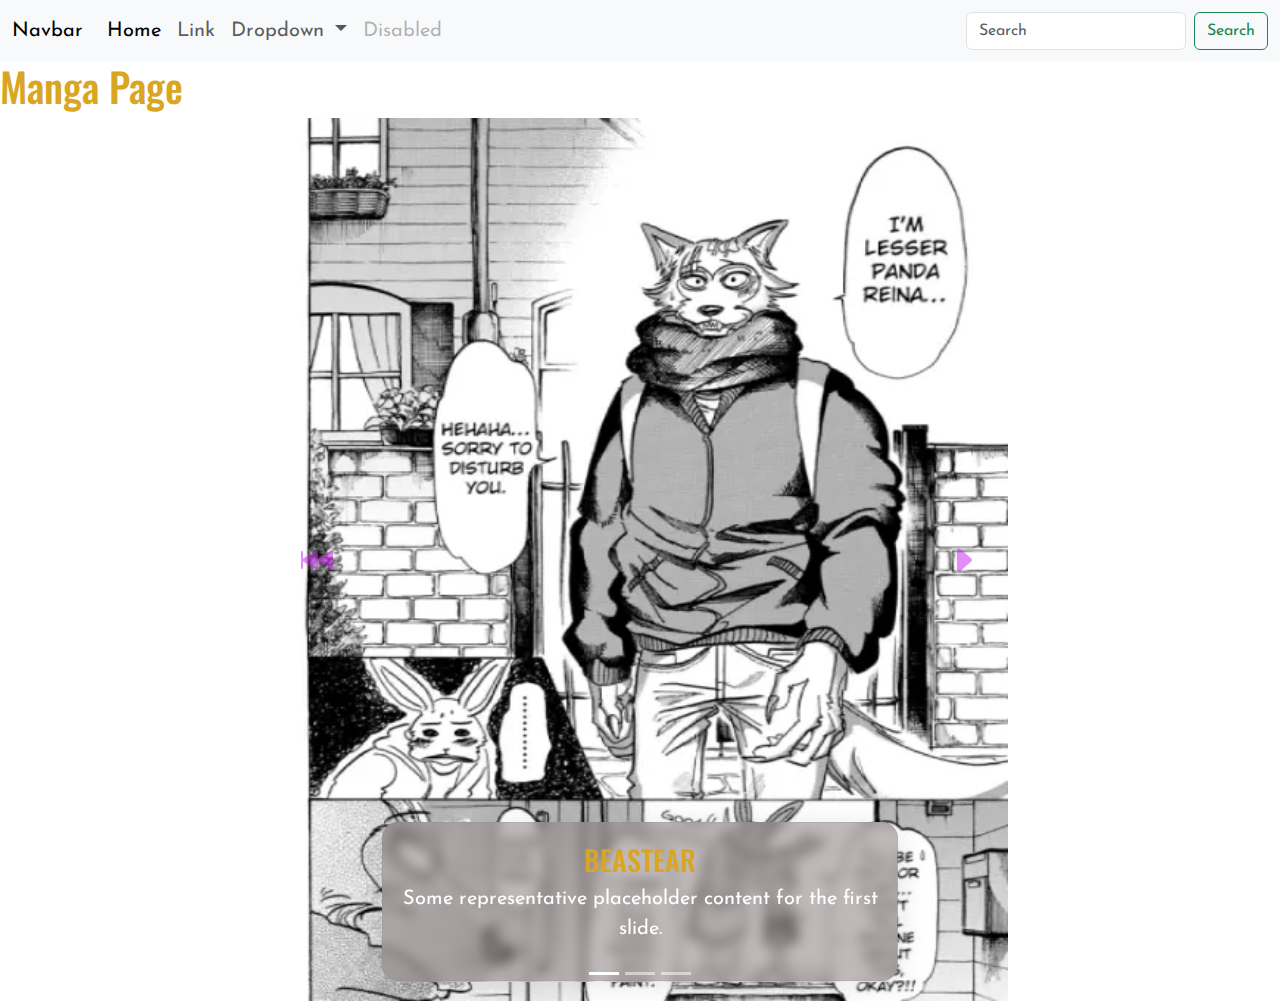
<file: index.html>
<!DOCTYPE html>
<html lang="en">
<head>
    <meta charset="UTF-8">
    <meta http-equiv="X-UA-Compatible" content="IE=edge">
    <meta name="viewport" content="width=device-width, initial-scale=1.0">
    <title>BOOTSTRAP</title>
    <!-- link bootstrap -->
    <link rel="stylesheet" href="https://cdn.jsdelivr.net/npm/bootstrap@5.3.0-alpha3/dist/css/bootstrap.min.css">

    <!-- css propio -->
    <link rel="stylesheet" href="css/style.css">

</head>
<body>
    <header>
        <nav class="navbar navbar-expand-lg bg-body-tertiary">
            <div class="container-fluid">
              <a class="navbar-brand" href="#">Navbar</a>
              <button class="navbar-toggler" type="button" data-bs-toggle="collapse" data-bs-target="#navbarSupportedContent" aria-controls="navbarSupportedContent" aria-expanded="false" aria-label="Toggle navigation">
                <span class="navbar-toggler-icon"></span>
              </button>
              <div class="collapse navbar-collapse" id="navbarSupportedContent">
                <ul class="navbar-nav me-auto mb-2 mb-lg-0">
                  <li class="nav-item">
                    <a class="nav-link active" aria-current="page" href="#">Home</a>
                  </li>
                  <li class="nav-item">
                    <a class="nav-link" href="#">Link</a>
                  </li>
                  <li class="nav-item dropdown">
                    <a class="nav-link dropdown-toggle" href="#" role="button" data-bs-toggle="dropdown" aria-expanded="false">
                      Dropdown
                    </a>
                    <ul class="dropdown-menu">
                      <li><a class="dropdown-item" href="#">Action</a></li>
                      <li><a class="dropdown-item" href="#">Another action</a></li>
                      <li><hr class="dropdown-divider"></li>
                      <li><a class="dropdown-item" href="#">Something else here</a></li>
                    </ul>
                  </li>
                  <li class="nav-item">
                    <a class="nav-link disabled">Disabled</a>
                  </li>
                </ul>
                <form class="d-flex" role="search">
                  <input class="form-control me-2" type="search" placeholder="Search" aria-label="Search">
                  <button class="btn btn-outline-success" type="submit">Search</button>
                </form>
              </div>
            </div>
          </nav>
    </header>
    <main>
        <h1>Manga Page</h1>
        <!-- carousel -->
        <section class="container">
            <div class="row">
            <div id="carouselExampleCaptions" class="carousel slide col-8 mx-auto">
                <div class="carousel-indicators">
                  <button type="button" data-bs-target="#carouselExampleCaptions" data-bs-slide-to="0" class="active" aria-current="true" aria-label="Slide 1"></button>
                  <button type="button" data-bs-target="#carouselExampleCaptions" data-bs-slide-to="1" aria-label="Slide 2"></button>
                  <button type="button" data-bs-target="#carouselExampleCaptions" data-bs-slide-to="2" aria-label="Slide 3"></button>
                </div>
                <div class="carousel-inner">
                  <div class="carousel-item active">
                    <img src="./img/beastears500x600 (1).webp" class="d-block w-100" alt="...">
                    <div class="carousel-caption d-none d-md-block carousel-fondo">
                      <h3>BEASTEAR</h3>
                      <p>Some representative placeholder content for the first slide.</p>
                    </div>
                  </div>
                  <div class="carousel-item">
                    <img src="./img/hanako-kun500x600 (1).webp" class="d-block w-100" alt="...">
                    <div class="carousel-caption d-none d-md-block carousel-fondo">
                      <h3>HANAKO</h3>
                      <p>Some representative placeholder content for the second slide.</p>
                    </div>
                  </div>
                  <div class="carousel-item">
                    <img src="./img/Pumpkin-Night500x6000.webp" class="d-block w-100" alt="...">
                    <div class="carousel-caption d-none d-md-block carousel-fondo">
                      <h3>PUMPKIN NIGHT</h3>
                      <p>Some representative placeholder content for the third slide.</p>
                    </div>
                  </div>
                </div>
                <button class="carousel-control-prev" type="button" data-bs-target="#carouselExampleCaptions" data-bs-slide="prev">
                  <span class="carousel-control-prev-icon" aria-hidden="true"></span>
                  <span class="visually-hidden">Previous</span>
                </button>
                <button class="carousel-control-next" type="button" data-bs-target="#carouselExampleCaptions" data-bs-slide="next">
                  <span class="carousel-control-next-icon" aria-hidden="true"></span>
                  <span class="visually-hidden">Next</span>
                </button>
              </div>
            </div>
        </section>

        <!-- card -->


        <!-- grid system -->
       

    </main>
    <footer>
        <!-- form -->
    </footer>

    <!-- script bootstrap -->
    <script src="https://cdn.jsdelivr.net/npm/bootstrap@5.3.0-alpha3/dist/js/bootstrap.bundle.min.js"></script>
</body>
</html>
</file>
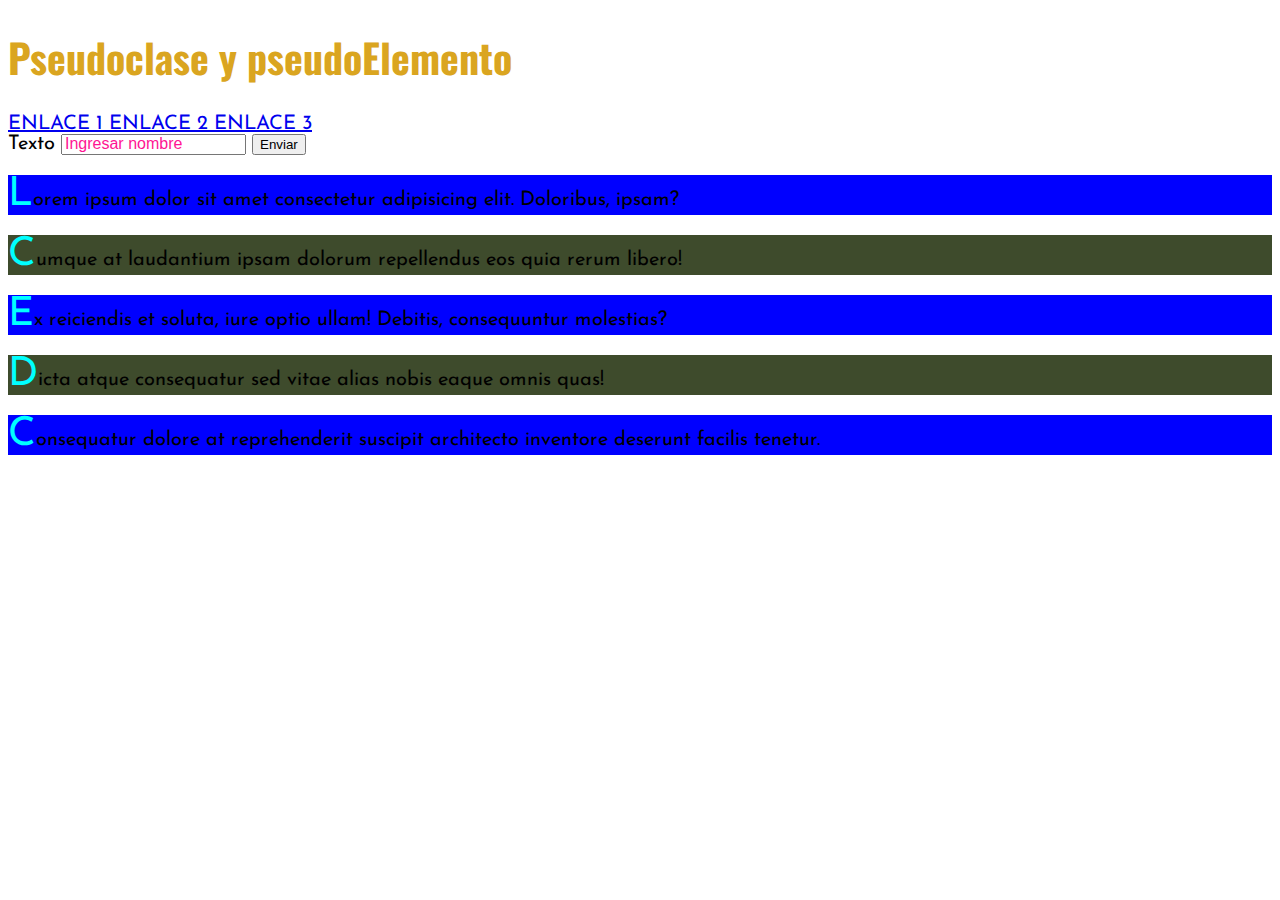
<file: pages/pseudoclase.html>
<!DOCTYPE html>
<html lang="en">

<head>
    <meta charset="UTF-8">
    <meta http-equiv="X-UA-Compatible" content="IE=edge">
    <meta name="viewport" content="width=device-width, initial-scale=1.0">
    <title>Pseudoclase</title>
    <link rel="stylesheet" href="../css/style.css">
</head>

<body>
    <h1>Pseudoclase y pseudoElemento</h1>

    <section class="enlaces">
        <a href="http://">ENLACE 1 </a>
        <a href="http://">ENLACE 2 </a>
        <a href="http://">ENLACE 3 </a>
    </section>

    <section>
        <form action="">
            <div>
                <label for="texto">Texto</label>
                <input type="text" name="texto" id="texto" placeholder="Ingresar nombre">
                <input type="submit" value="Enviar">
            </div>
        </form>
    </section>

    <section>
        <div class="caja">
            <p>Lorem ipsum dolor sit amet consectetur adipisicing elit. Doloribus, ipsam?</p>
        </div>
        <div class="caja">
            <p>Cumque at laudantium ipsam dolorum repellendus eos quia rerum libero!</p>
        </div>
        <div class="caja">
            <p>Ex reiciendis et soluta, iure optio ullam! Debitis, consequuntur molestias?</p>
        </div>
        <div class="caja">
            <p>Dicta atque consequatur sed vitae alias nobis eaque omnis quas!</p>
        </div>
        <div class="caja">
            <p>Consequatur dolore at reprehenderit suscipit architecto inventore deserunt facilis tenetur.</p>
        </div>
    </section>



</body>

</html>
</file>
<file: css/style.css>
/* PSEUDOCLASE */

@import url('https://fonts.googleapis.com/css2?family=Josefin+Sans&family=Oswald:wght@300&display=swap');

body {
    font-size: 20px;
    font-family: 'Josefin Sans', sans-serif;
}


/* .enlaces a:visited{
    color: royalblue;
} */

.enlaces a:hover {
    background-color: gold;
}


input[type=text]:focus {
    width: 13rem;
}

.caja:nth-child(odd) {
    background: blue;
}

.caja:nth-child(even) {
    background: rgb(62, 75, 44);
}

/* PSEUDOELEMENTO */
::placeholder {
    font-size: 1rem;
    color: deeppink;

}

.caja p::first-letter {
    font-size: 2.5rem;
    color: aqua;
}


/* BOOTSTRAP */

h1,
h2,
h3 {
    font-family: 'Oswald', sans-serif;
    color: goldenrod
}

.carousel-fondo {
    background: rgba(147, 135, 135, 0.59);
    border-radius: 16px;
    box-shadow: 0 4px 30px rgba(0, 0, 0, 0.1);
    backdrop-filter: blur(5.8px);
    -webkit-backdrop-filter: blur(5.8px);
    border: 1px solid rgba(147, 135, 135, 0.18);
}

.carousel-control-next-icon {
    background-image: url("../img/caret-right-fill.svg");
  }

  .carousel-control-prev-icon {
    background-image: url("../img/skip-backward-fill.svg");
  }

  .carousel-control-next-icon, .carousel-control-prev-icon {
    filter: invert(39%) sepia(95%) saturate(5885%) hue-rotate(278deg) brightness(95%) contrast(112%);
  }
</file>
